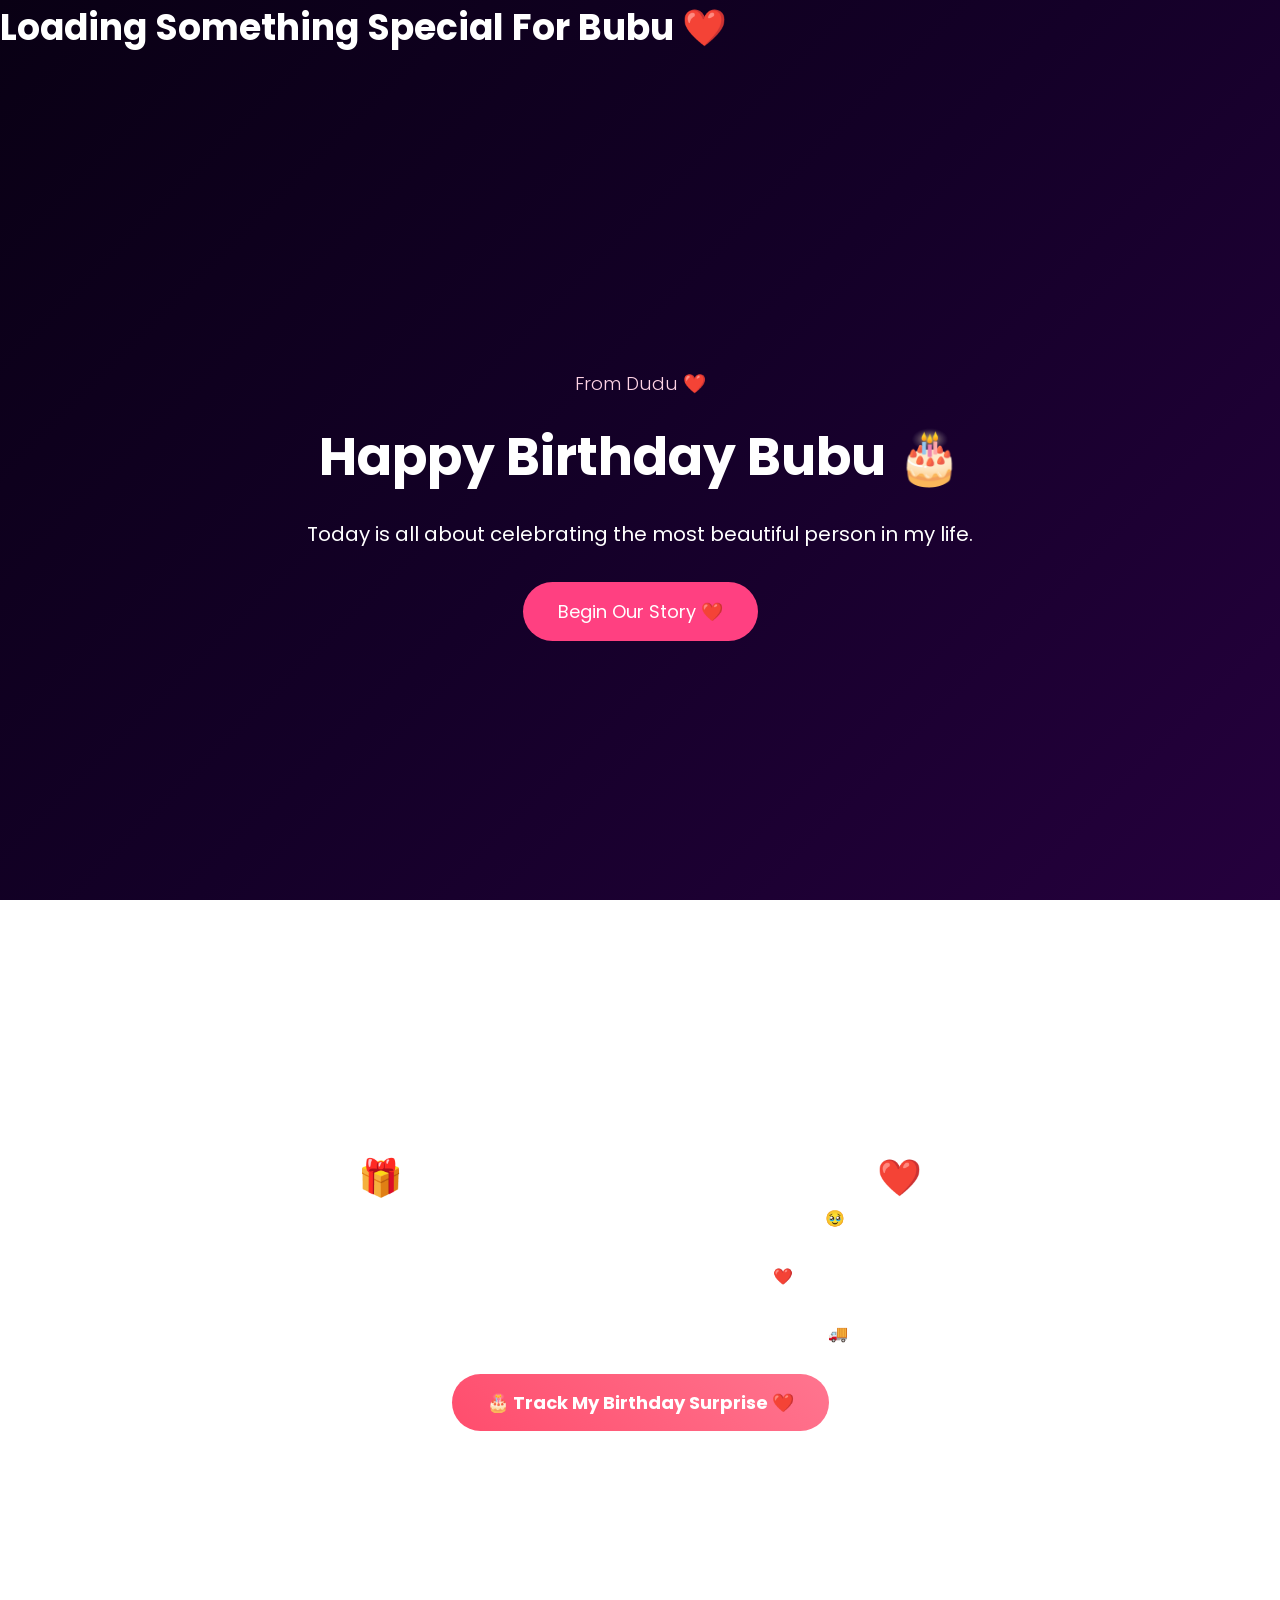
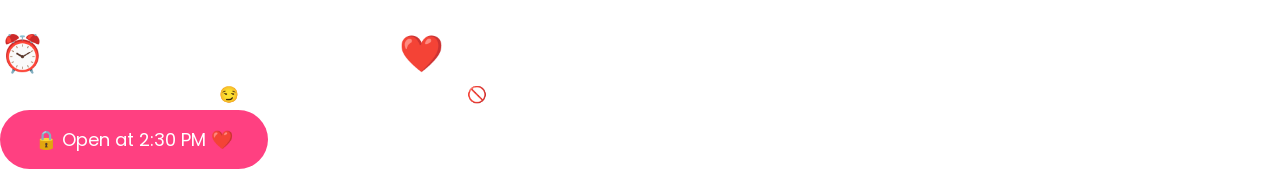
<file: index.html>
<!DOCTYPE html>
<html lang="en">
<head>
<meta charset="UTF-8">
<meta name="viewport" content="width=device-width, initial-scale=1.0">
<title>Happy Birthday Bubu ❤️</title>

<link rel="stylesheet" href="style.css">

<link href="https://fonts.googleapis.com/css2?family=Poppins:wght@300;400;600;700&display=swap" rel="stylesheet">
</head>

<body>

<div id="loader">
<h2>Loading Something Special For Bubu ❤️</h2>
</div>

<section class="hero">

<div class="hero-content">

<h3>From Dudu ❤️</h3>

<h1>Happy Birthday Bubu 🎂</h1>

  <h2 id="countdown"></h2>

<p>
Today is all about celebrating the most beautiful person in my life.
</p>

<button id="startBtn">
Begin Our Story ❤️
</button>

</div>

</section>

  <section class="slideshow">
    <img id="slide" src="1.jpg.jpeg" alt="Memory">
  </section>

<section class="intro">

<div class="glass">

<h2>To My Dearest Bubu ❤️</h2>

<p id="loveLetter"></p>

</div>

</section>

<section class="gallery">

<h2>Every Picture Tells a Story ❤️</h2>

<p>
Every smile, every moment and every memory with you is priceless.
</p>

<div class="gallery-grid">


<img src="17.jpeg" alt="Photo 1">
<img src="7.jpeg" alt="Photo 2">
<img src="9.jpeg" alt="Photo 3">
<img src="10.jpeg" alt="Photo 4">
<img src="11.jpeg" alt="Photo 5">
<img src="12.jpeg" alt="Photo 6">
<img src="13.jpeg" alt="Photo 7">
<img src="14.jpeg" alt="Photo 8">
<img src="15.jpeg" alt="Photo 9">
<img src="16.jpeg" alt="Photo 10">
<img src="1.jpg.jpeg" alt="Photo 11">
<img src="2.jpg.jpeg" alt="Photo 15">
<img src="3.jpg.jpeg" alt="Photo 16">
<img src="4.jpg.jpeg" alt="Photo 17">
<img src="5.jpg.jpeg" alt="Photo 12">
<img src="6.jpg.png" alt="Photo 13">
<img src="7.jpg.jpeg" alt="Photo 14">

</div>

</section>

<section class="video-section">

    <div class="glass">

        <h2>🎥 My Favourite View ❤️</h2>

        <video controls playsinline preload="metadata">
            <source src="video.mp4" type="video/mp4">
        </video>

        <p class="video-caption">
            Ooty had beautiful trees... 🌲❤️<br><br>

            But somehow, I only noticed one beautiful view. 😍<br><br>

            Every step you take steals my heart all over again...<br><br>

            <b>Sorry Ooty... you never stood a chance. 😉❤️</b>
        </p>

    </div>

</section>


  <section class="surprise-section">

    <div class="glass">

        <h2>🎁 Wait... One Last Surprise! ❤️</h2>

        <p>
            I couldn't fit your birthday gift inside this website... 🥹<br><br>

            So I sent it to your doorstep instead. ❤️<br><br>

            Tap below to see where your surprise is right now. 🚚
        </p>

        <button class="surprise-btn"
          onclick="window.open('https://b8.to/blnkit/bln/yruov5ps','_blank')">
            🎂 Track My Birthday Surprise ❤️
        </button>

    </div>

  </section>
  
<section id="ending">

<div class="glass">

<h2>Forever ❤️</h2>

<p>
No matter what happens,
I promise to stand beside you,
make you smile,
and create countless beautiful memories together.

Happy Birthday, Bubu.

Love,
Dudu ❤️
</p>

</div>

</section>

  <h2>⏰ One More Surprise ❤️</h2>

<p>

The birthday isn't over yet... 😏

I've hidden one last surprise.

🚫 Don't open it before <b>2:30 PM</b>.

</p>

<button onclick="window.location.href='finalsurprise.html'">
🔒 Open at 2:30 PM ❤️
</button>


  <div id="lightbox" onclick="closeImage()">
    <img id="lightbox-img">
  </div>

  <audio id="bgMusic" loop>
  <source src="music.mp3" type="audio/mpeg">
  </audio>

  <canvas id="fireworks"></canvas>
<script src="script.js"></script>


</body>
</html>
</file>
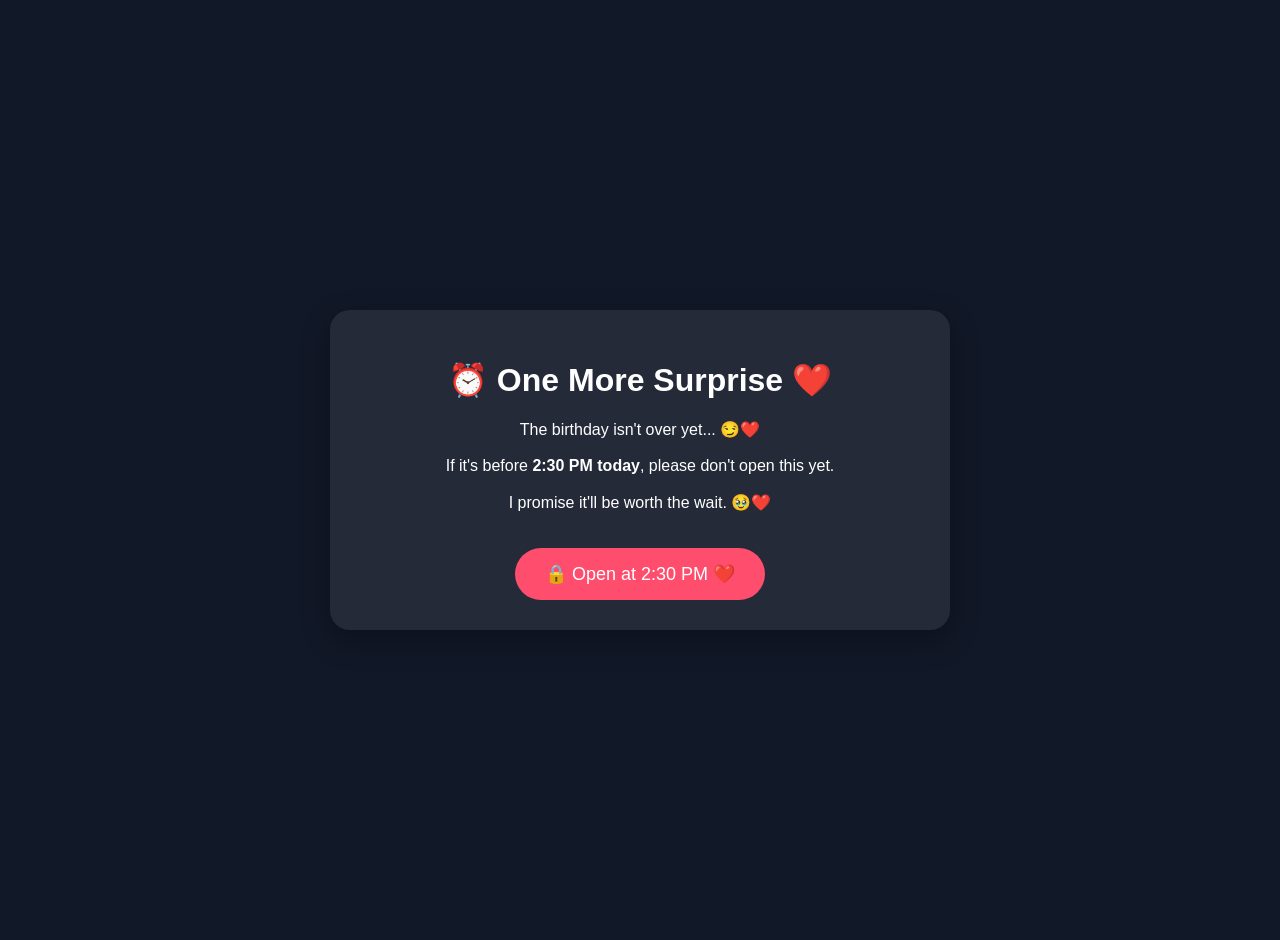
<file: finalsurprise.html>
<!DOCTYPE html>
<html lang="en">
<head>
<meta charset="UTF-8">
<meta name="viewport" content="width=device-width, initial-scale=1.0">
<title>One More Surprise ❤️</title>
<style>
body{
margin:0;
padding:20px;
display:flex;
justify-content:center;
align-items:center;
min-height:100vh;
background:#111827;
font-family:Arial,sans-serif;
color:white;
text-align:center;
}
.card{
width:90%;
max-width:560px;
padding:30px;
border-radius:20px;
background:rgba(255,255,255,.08);
box-shadow:0 10px 30px rgba(0,0,0,.3);
}
button{
margin-top:20px;
padding:15px 30px;
border:none;
border-radius:30px;
background:#ff4d6d;
color:white;
font-size:18px;
cursor:pointer;
}
button:hover{opacity:.9}
#treasure,#clue2{display:none}
hr{border:.5px solid rgba(255,255,255,.3);margin:30px 0}
</style>
</head>
<body>

<div class="card">

<div id="locked">
<h1>⏰ One More Surprise ❤️</h1>

<p>
The birthday isn't over yet... 😏❤️
<br><br>
If it's before <b>2:30 PM today</b>, please don't open this yet.
<br><br>
I promise it'll be worth the wait. 🥹❤️
</p>

<button onclick="showClue()">🔒 Open at 2:30 PM ❤️</button>
</div>

<div id="treasure">

<h2>🕵️ Birthday Treasure Hunt ❤️</h2>

<p>
You thought the surprises were over? 😏❤️
<br><br>
I've hidden <b>TWO</b> final surprises inside the house.
</p>

<div id="clue1">

<h3>🔍 Clue #1</h3>

<p>
The place where your sweetest dreams begin... 🥹❤️
<br><br>
Look beneath the pillow...
<br><br>
Someone who loves you left something waiting there.
</p>

<button onclick="nextClue()">❤️ I Found It!</button>

</div>

<div id="clue2">

<h3>🎉 Amazing!</h3>

<p>
I knew you'd find it! 😘❤️
<br><br>
Time for your final surprise...
</p>

<h3>🔍 Clue #2</h3>

<p>
Head to the kitchen.
<br><br>
Now look up... 👀
<br><br>
Can you see something waiting just for you? 🤭
<br><br>
It's so close...
<br>
But just a little too high to reach.
<br><br>
Looks like you'll need your favorite helper...
<br><br>
<b>Call Dudu to rescue your final birthday surprise! ❤️🎁</b>
</p>

<hr>

<h2>❤️ You Did It! ❤️</h2>

<p>
You found every surprise I planned for you... 🥹
<br><br>
Or did you? 😏❤️
<br><br>
There's one last thing I want to show you...
<br><br>
A collection of my favorite memories with my favorite person.
</p>

<button onclick="window.location.href='ourstory_deluxe.html'">
📖 Open Our Story ❤️
</button>

</div>

</div>

</div>

<script>
function showClue(){
const now=new Date();
const unlock=new Date();
unlock.setHours(00,00,0,0);
if(now<unlock){
alert("❤️ Not yet, Birthday Girl!\n\nCome back exactly at 2:30 PM today.");
return;
}
document.getElementById("locked").style.display="none";
document.getElementById("treasure").style.display="block";
}

  function openStory() {
    const music = new Audio("song.mp3");
    music.play();

    setTimeout(() => {
        window.location.href = "ourstory_deluxe.html";
    }, 300);
  }
function nextClue(){
document.getElementById("clue1").style.display="none";
document.getElementById("clue2").style.display="block";
}
</script>

</body>
</html>
</file>
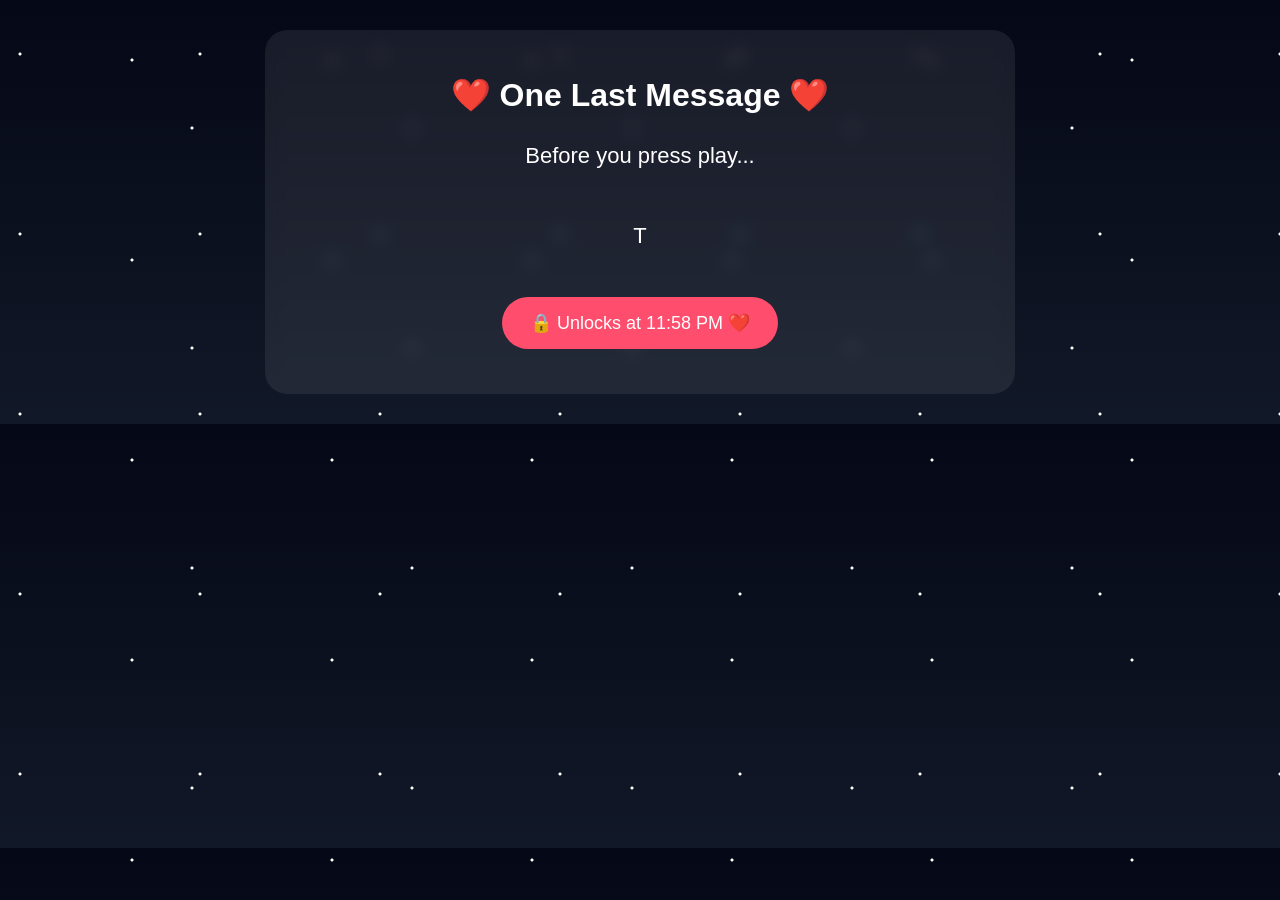
<file: finalvideo.html>
<!DOCTYPE html>
<html lang="en">
<head>
<meta charset="UTF-8">
<meta name="viewport" content="width=device-width,initial-scale=1.0">
<title>One Last Message ❤️</title>
<style>
body{
margin:0;
font-family:Arial,sans-serif;
background:linear-gradient(#050816,#111827);
color:#fff;
overflow-x:hidden;
text-align:center;
}
#stars{
position:fixed;inset:0;z-index:-2;
background:
radial-gradient(circle,#fff 1px,transparent 2px) 10% 20%/180px 180px,
radial-gradient(circle,#fff 1px,transparent 2px) 70% 35%/220px 220px,
radial-gradient(circle,#fff 1px,transparent 2px) 40% 80%/200px 200px;
animation:twinkle 3s infinite alternate;
}
@keyframes twinkle{from{opacity:.4}to{opacity:1}}
.card{
max-width:700px;
margin:30px auto;
padding:25px;
background:rgba(255,255,255,.08);
border-radius:22px;
backdrop-filter:blur(8px);
}
#msg{font-size:22px;line-height:1.8}
button{
padding:15px 28px;
border:none;
border-radius:30px;
background:#ff4d6d;
color:#fff;
font-size:18px;
cursor:pointer;
margin:20px 0;
}
video{
display:none;
width:100%;
height:auto;
max-height:75vh;
object-fit:contain;
background:#000;
border-radius:20px;
box-shadow:0 0 35px rgba(255,77,109,.6);
animation:glow 2s infinite alternate;
}
@keyframes glow{
from{box-shadow:0 0 15px rgba(255,77,109,.3);}
to{box-shadow:0 0 40px rgba(255,77,109,.9);}
}
#end{display:none;margin-top:25px;line-height:1.8}
.heart{
position:fixed;
bottom:-40px;
font-size:22px;
animation:floatUp linear forwards;
pointer-events:none;
}
@keyframes floatUp{
from{transform:translateY(0);opacity:0}
20%{opacity:1}
to{transform:translateY(-110vh);opacity:0}
}
#fadeScreen{
position:fixed;
inset:0;
background:#000;
opacity:0;
pointer-events:none;
transition:opacity 4s ease;
z-index:9999;
}
#fadeScreen.show{opacity:1}
</style>
</head>
<body>

<div id="stars"></div>

<div class="card">
<h1>❤️ One Last Message ❤️</h1>
<p id="msg"></p>

<button id="playBtn" onclick="playVideo()">🔒 Unlocks at 11:58 PM ❤️</button>

<video id="vid" controls playsinline>
<source src="finalmessage.mp4" type="video/mp4">
</video>

<div id="end">
<h2>Happy Birthday, My Beautiful Bubu ❤️</h2>
<p>
I hope today made Bubu smile. ❤️<br><br>
Thank you for every memory, every laugh and every moment.<br><br>
I love you so much.
</p>

<h2>✨ This isn't the end... ✨</h2>
<p>It's just the beginning of many more birthdays together. ❤️</p>
<div id="countdown" style="display:none;margin-top:30px;font-size:26px;font-weight:bold;">
Next And ..... <span id="secs">10</span>...
</div>
</div>

<div id="fadeScreen"></div>

<script>
const t="Before you press play...\n\nThis is the only surprise today that can't be wrapped, hidden, or delivered.\n\nIt's simply my heart. ❤️";
let i=0;
function type(){
 if(i<t.length){
   msg.innerHTML+=t[i]=="\n"?"<br>":t[i];
   i++;
   setTimeout(type,40);
 }
}
type();

setInterval(()=>{
 const h=document.createElement("div");
 h.className="heart";
 h.innerHTML="❤️";
 h.style.left=Math.random()*100+"vw";
 h.style.animationDuration=(5+Math.random()*5)+"s";
 document.body.appendChild(h);
 setTimeout(()=>h.remove(),10000);
},600);

function playVideo(){

 const now=new Date();
 const unlock=new Date();
 unlock.setHours(00,00,0,0);

 if(now<unlock){
   alert("❤️ Not yet, Birthday Girl!\n\nToday\'s surprises aren\'t over yet...\n\nCome back exactly at 11:58 PM today for one last message from Dudu. ❤️");
   return;
 }

 document.getElementById("playBtn").style.display="none";
 const v=document.getElementById("vid");
 v.style.display="block";
 v.play();

 v.onended=function(){
   document.getElementById("end").style.display="block";
   window.scrollTo({top:document.body.scrollHeight,behavior:"smooth"});

   const cd=document.getElementById("countdown");
   const sec=document.getElementById("secs");
   cd.style.display="block";
   let left=10;
   sec.textContent=left;
   const timer=setInterval(()=>{
      left--;
      sec.textContent=left;
      if(left<=0){
         clearInterval(timer);
         document.getElementById("fadeScreen").classList.add("show");
         setTimeout(()=>{
            document.body.innerHTML='<div style="height:100vh;background:#000;color:#fff;display:flex;justify-content:center;align-items:center;font-family:Arial;text-align:center;padding:20px;font-size:32px;line-height:1.8;">❤️ Happy Birthday, Bubu ❤️<br><br>Forever Yours...<br><b>Dudu ❤️</b></div>';
         },4000);
      }
   },1000);
 }
}
</script>

</body>
</html>
</file>
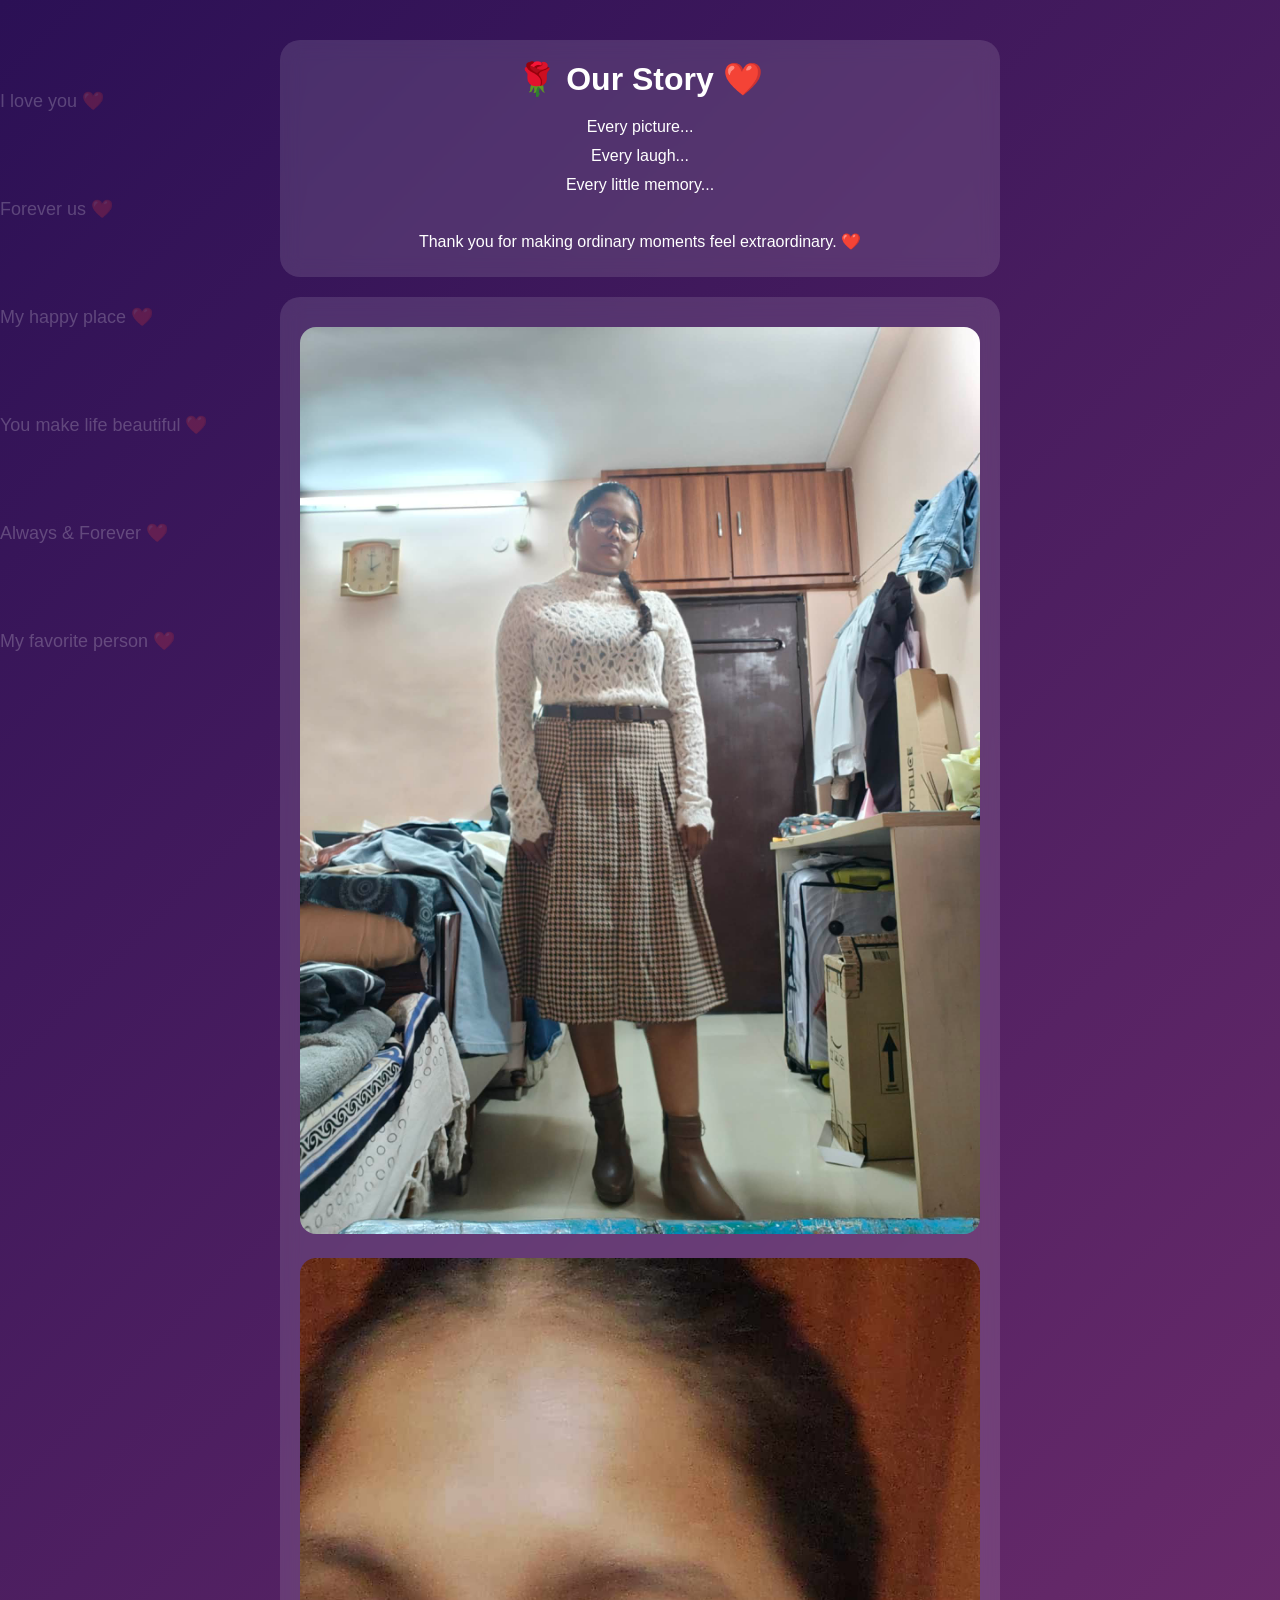
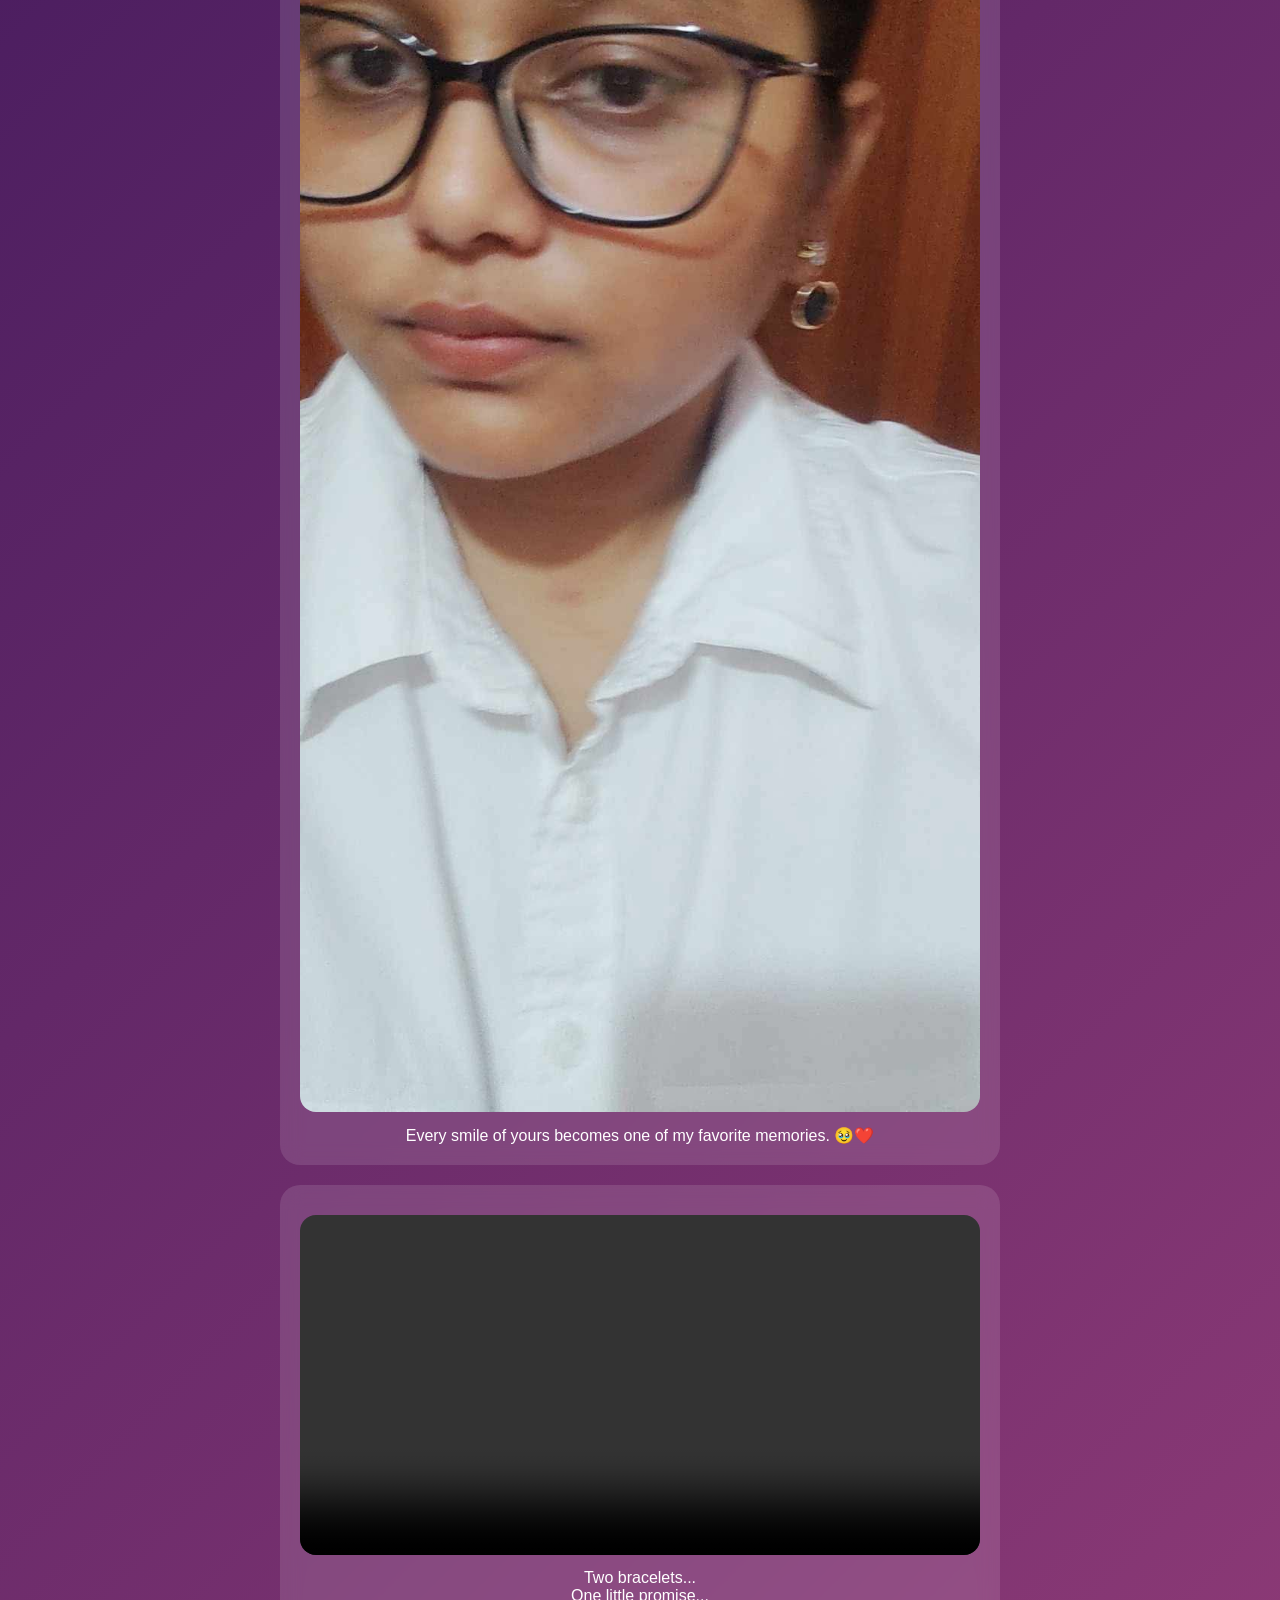
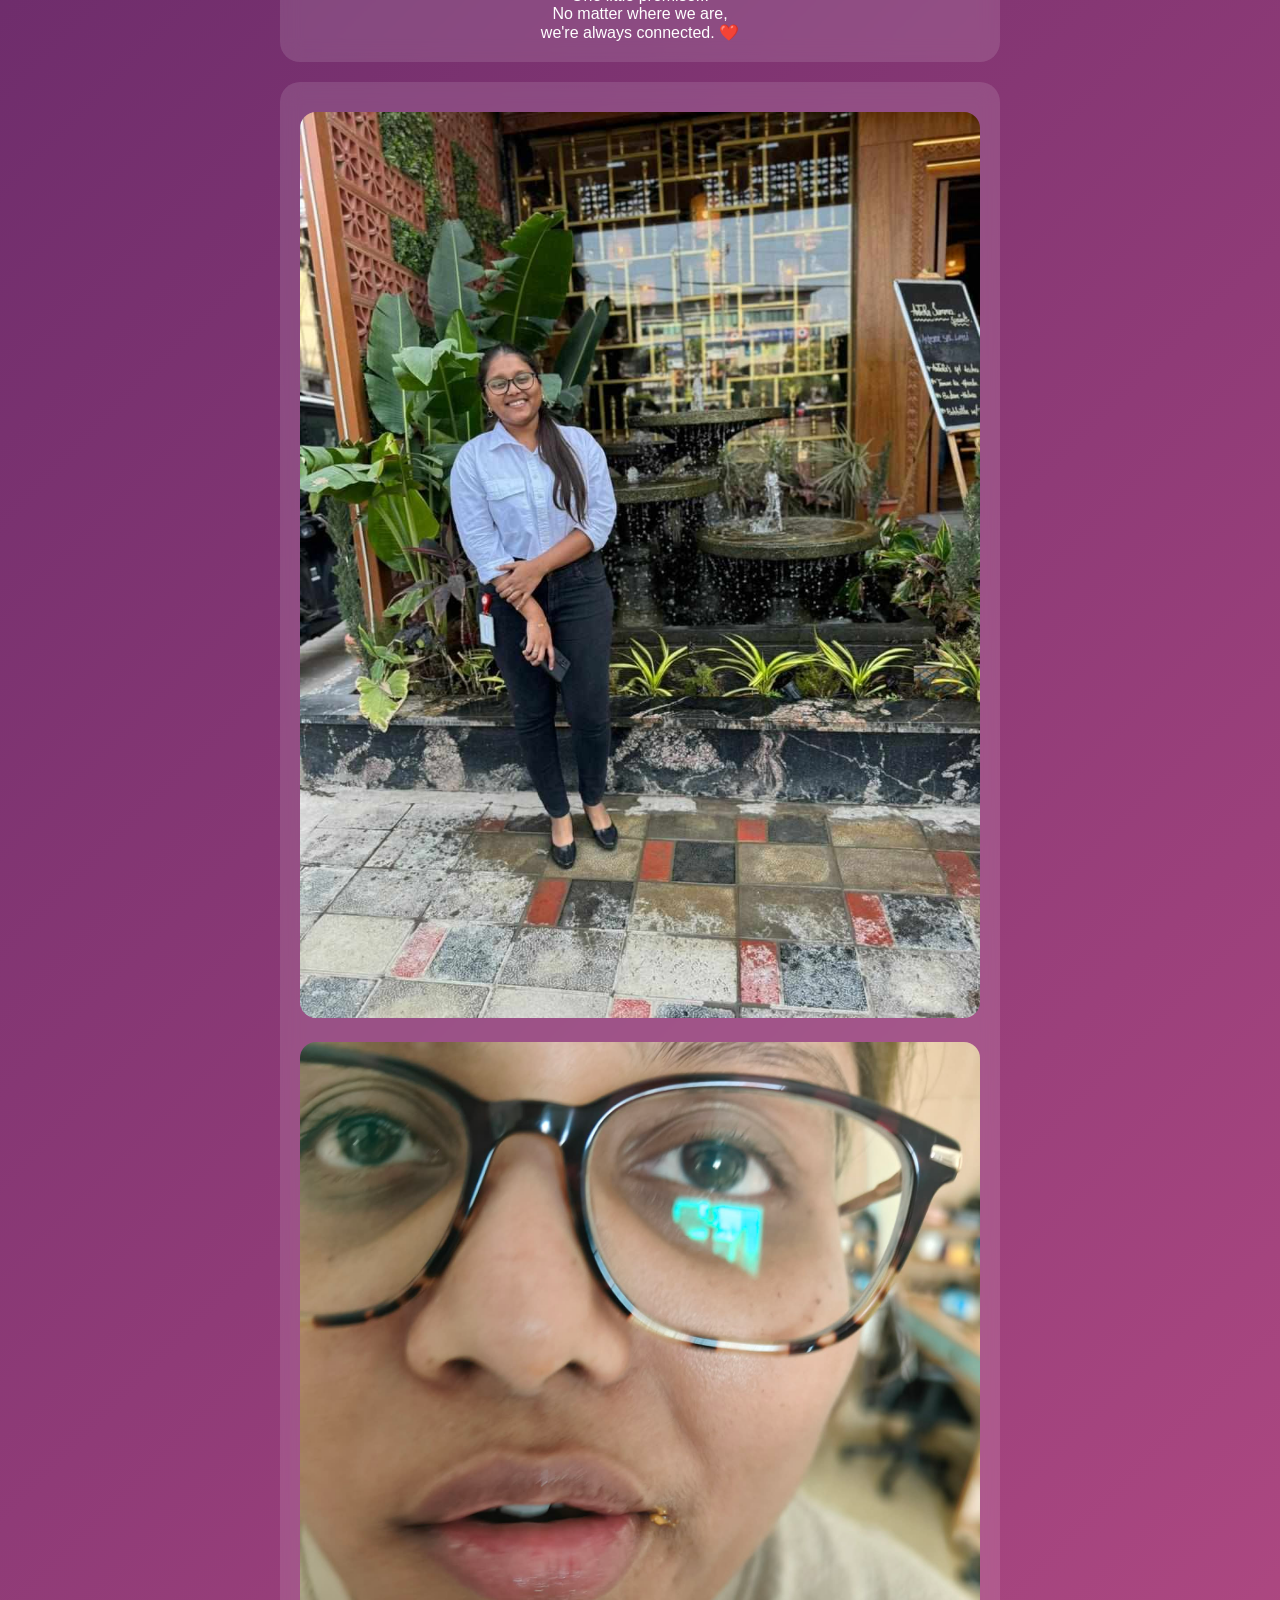
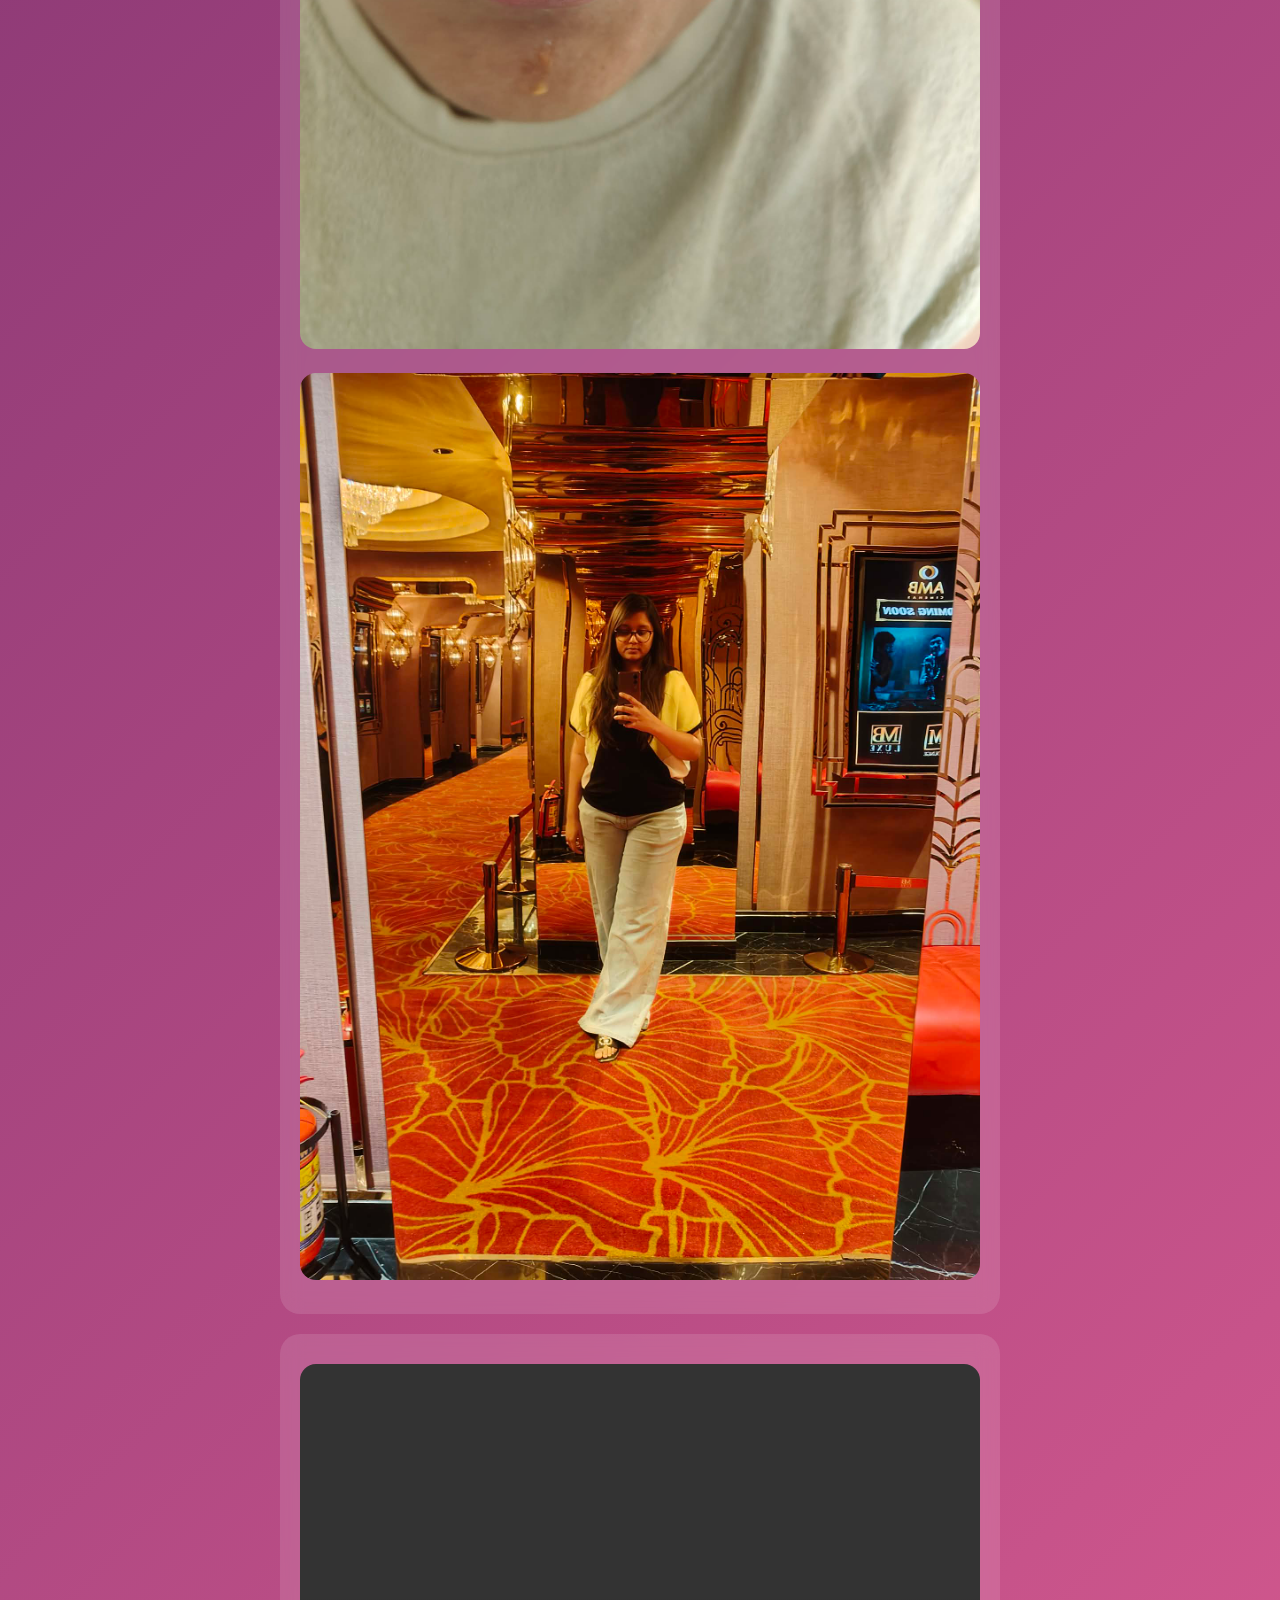
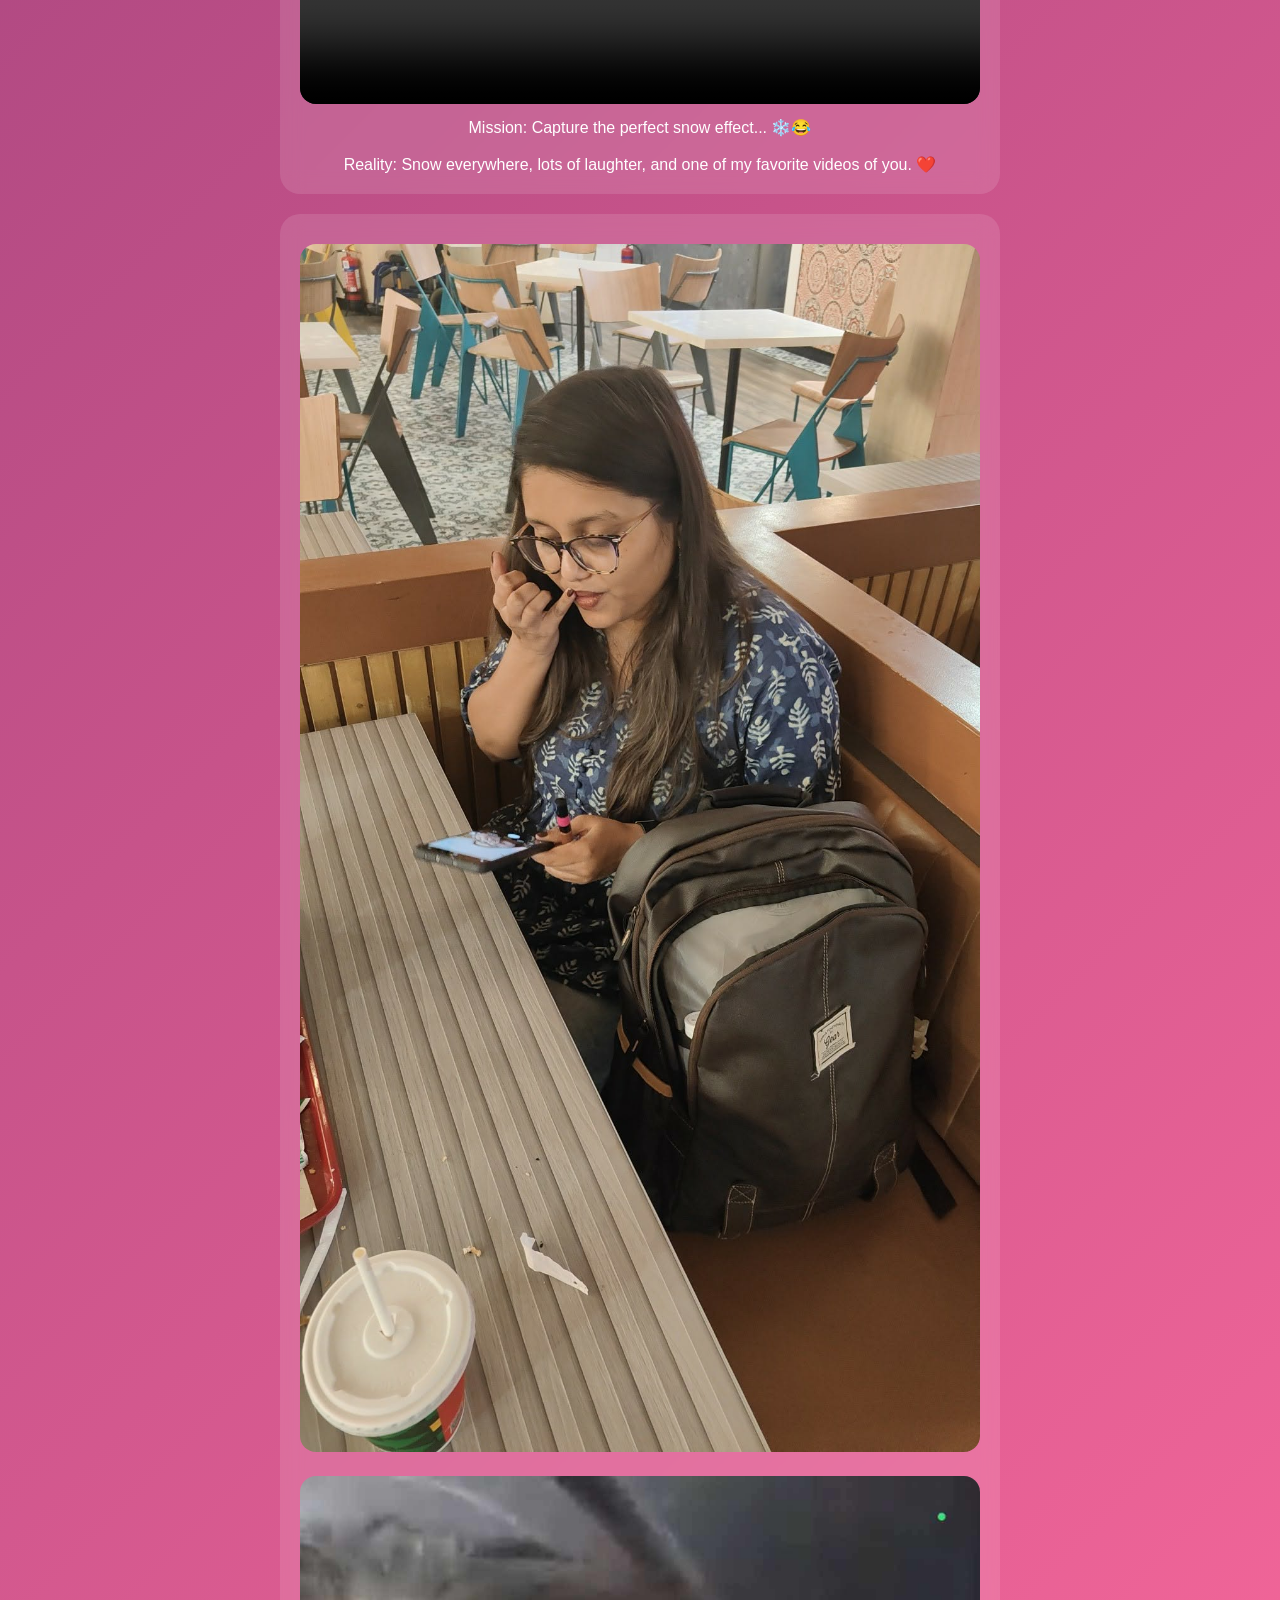
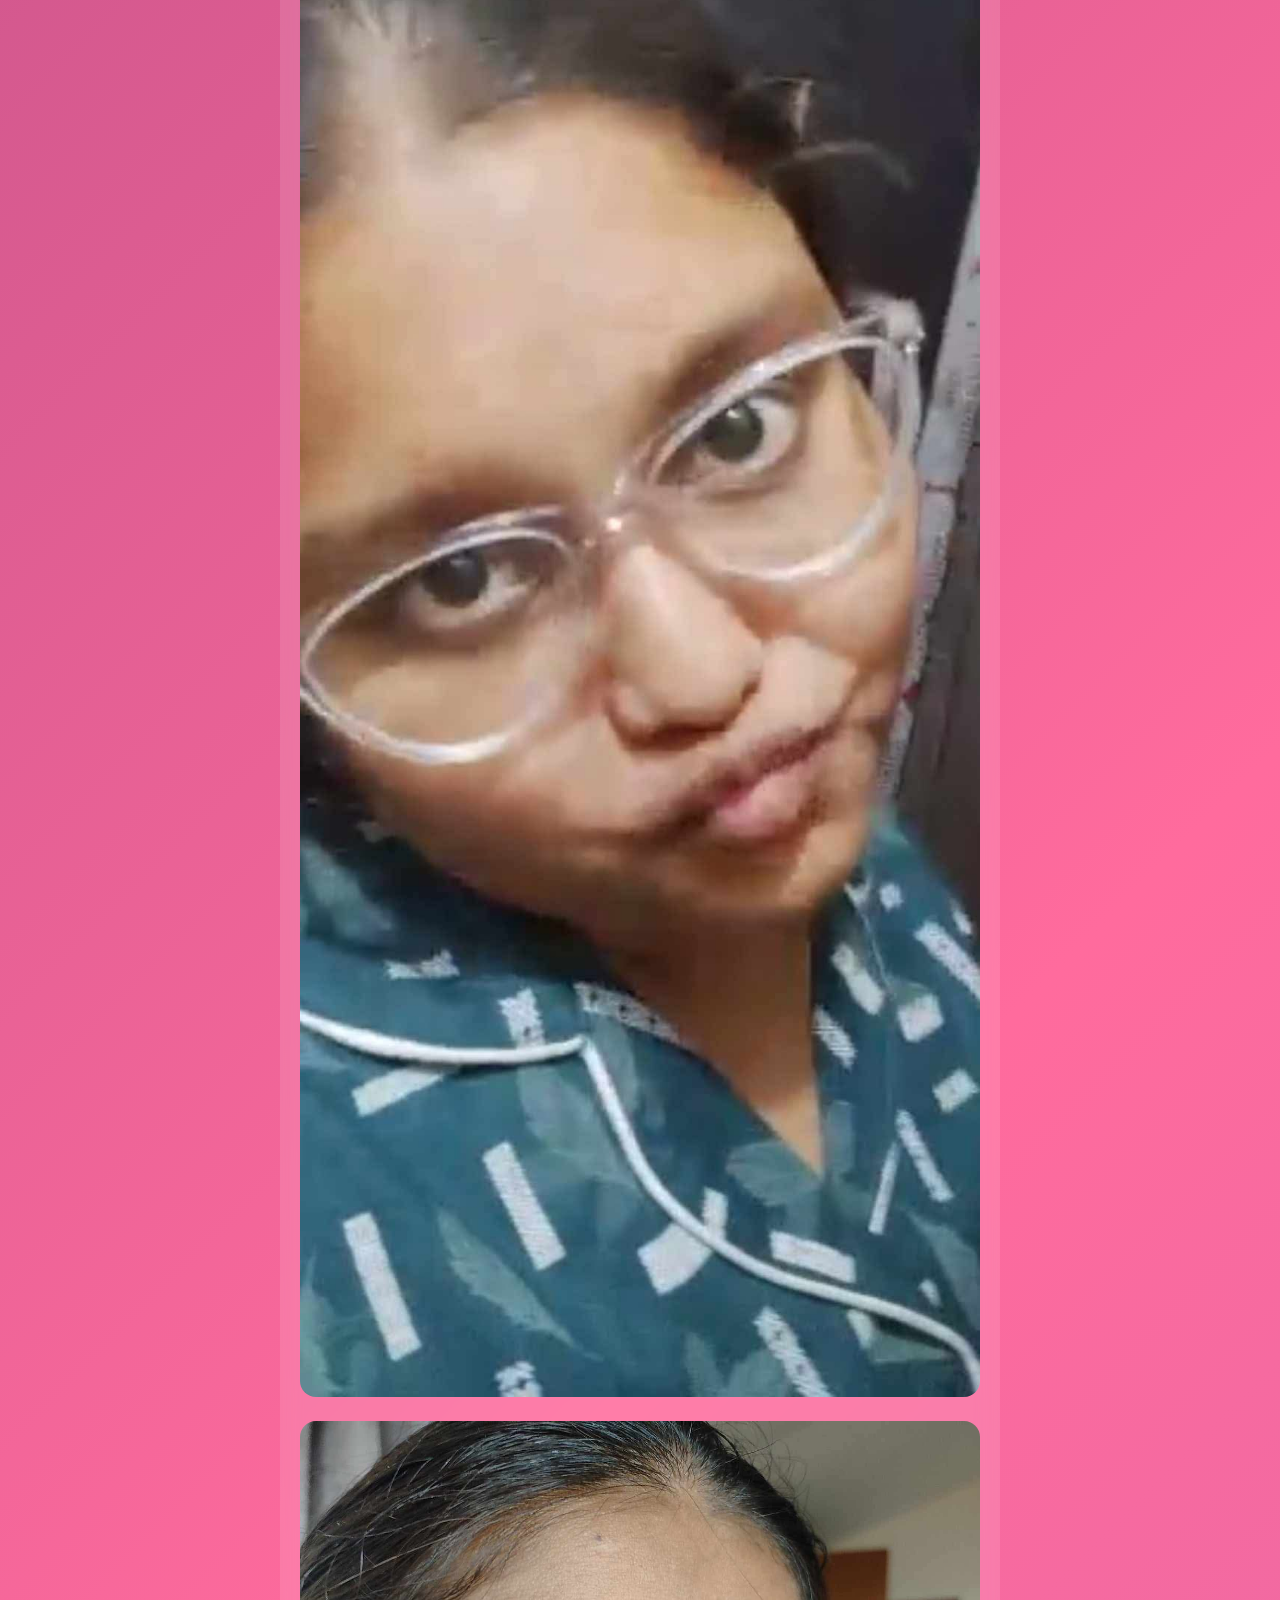
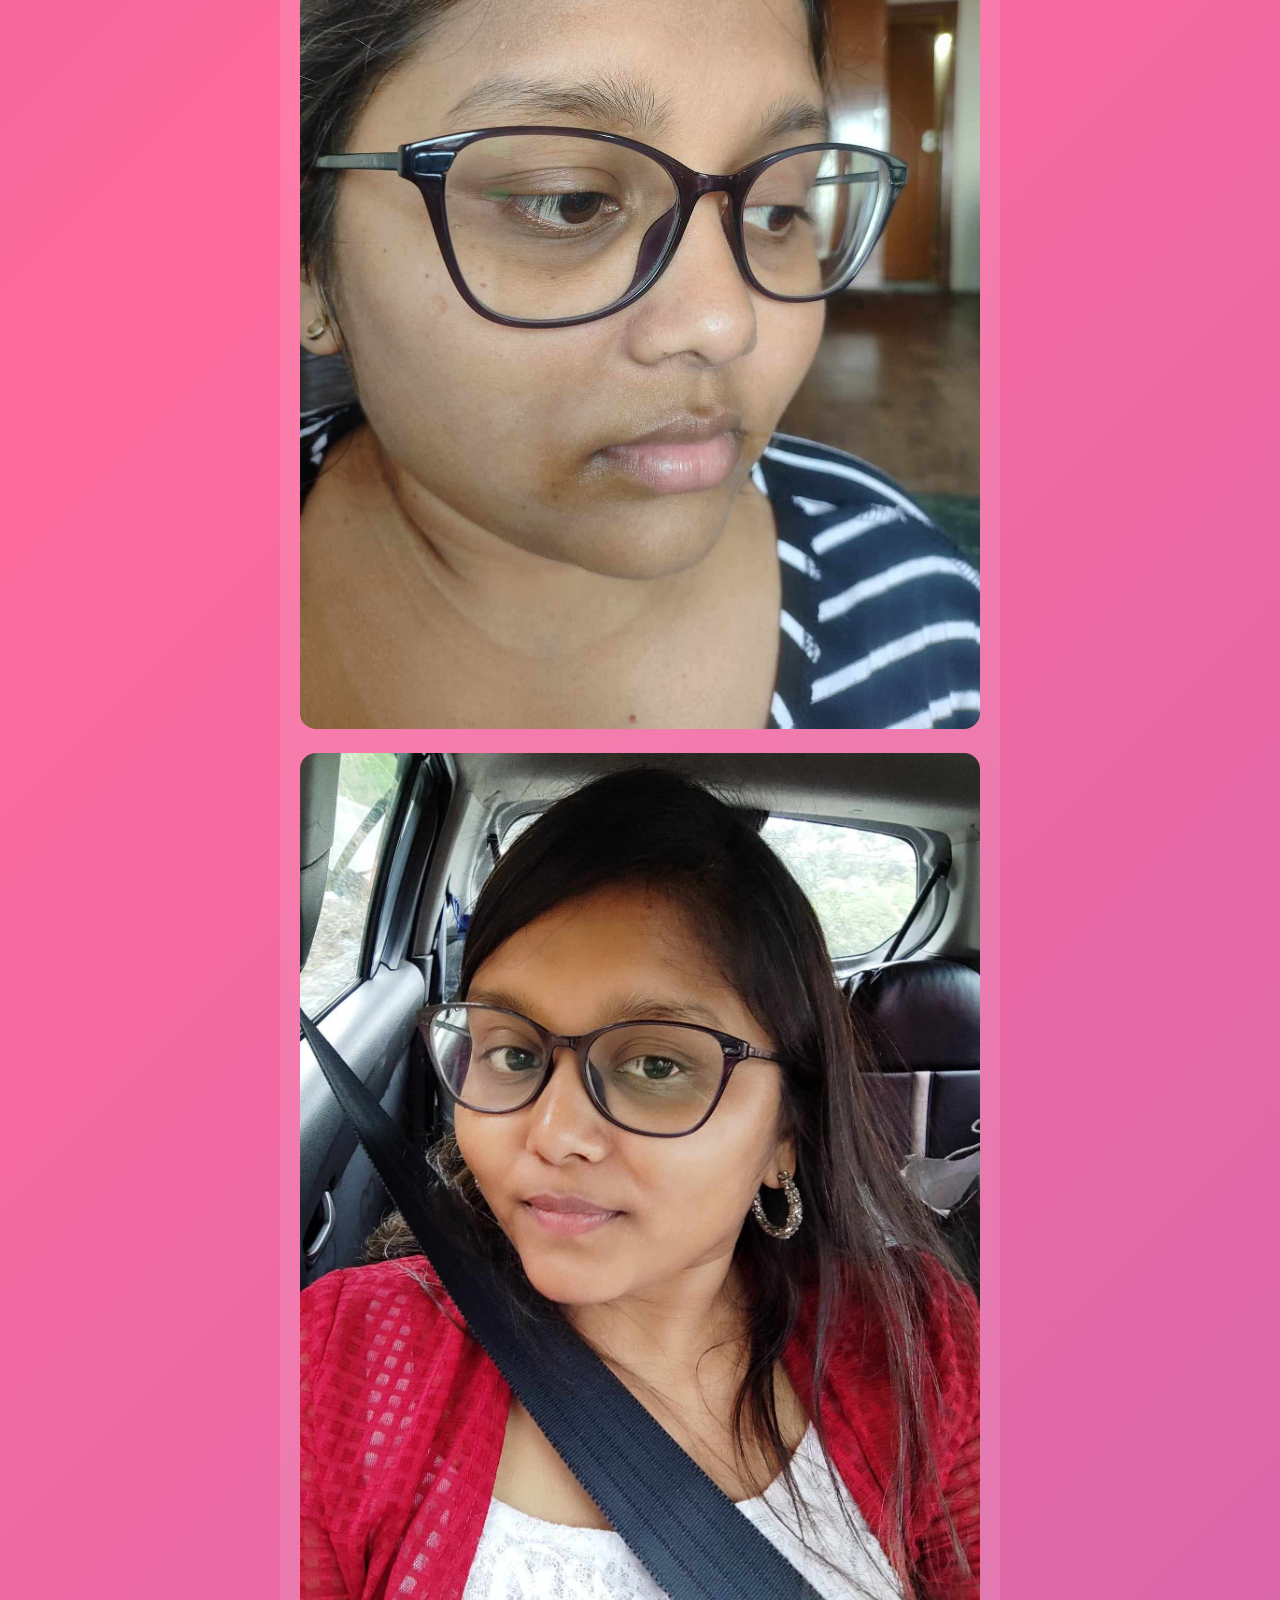
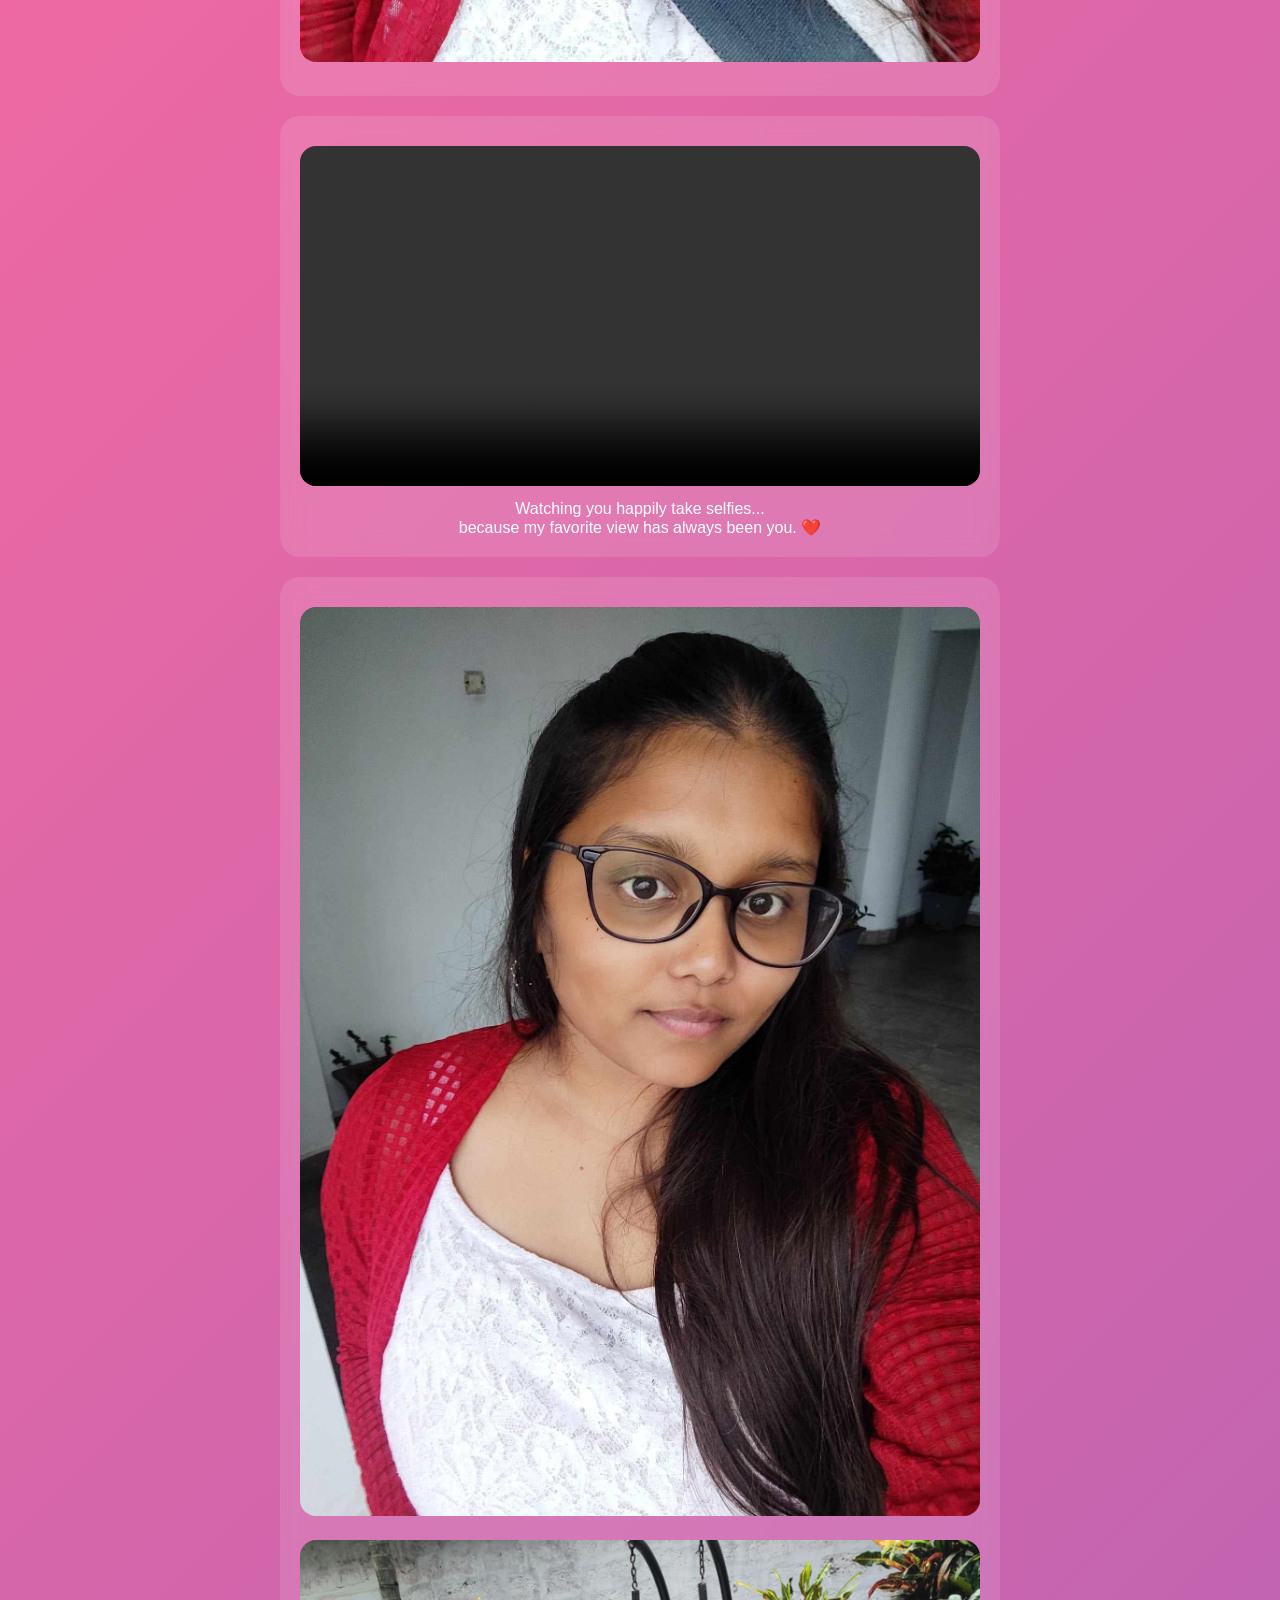
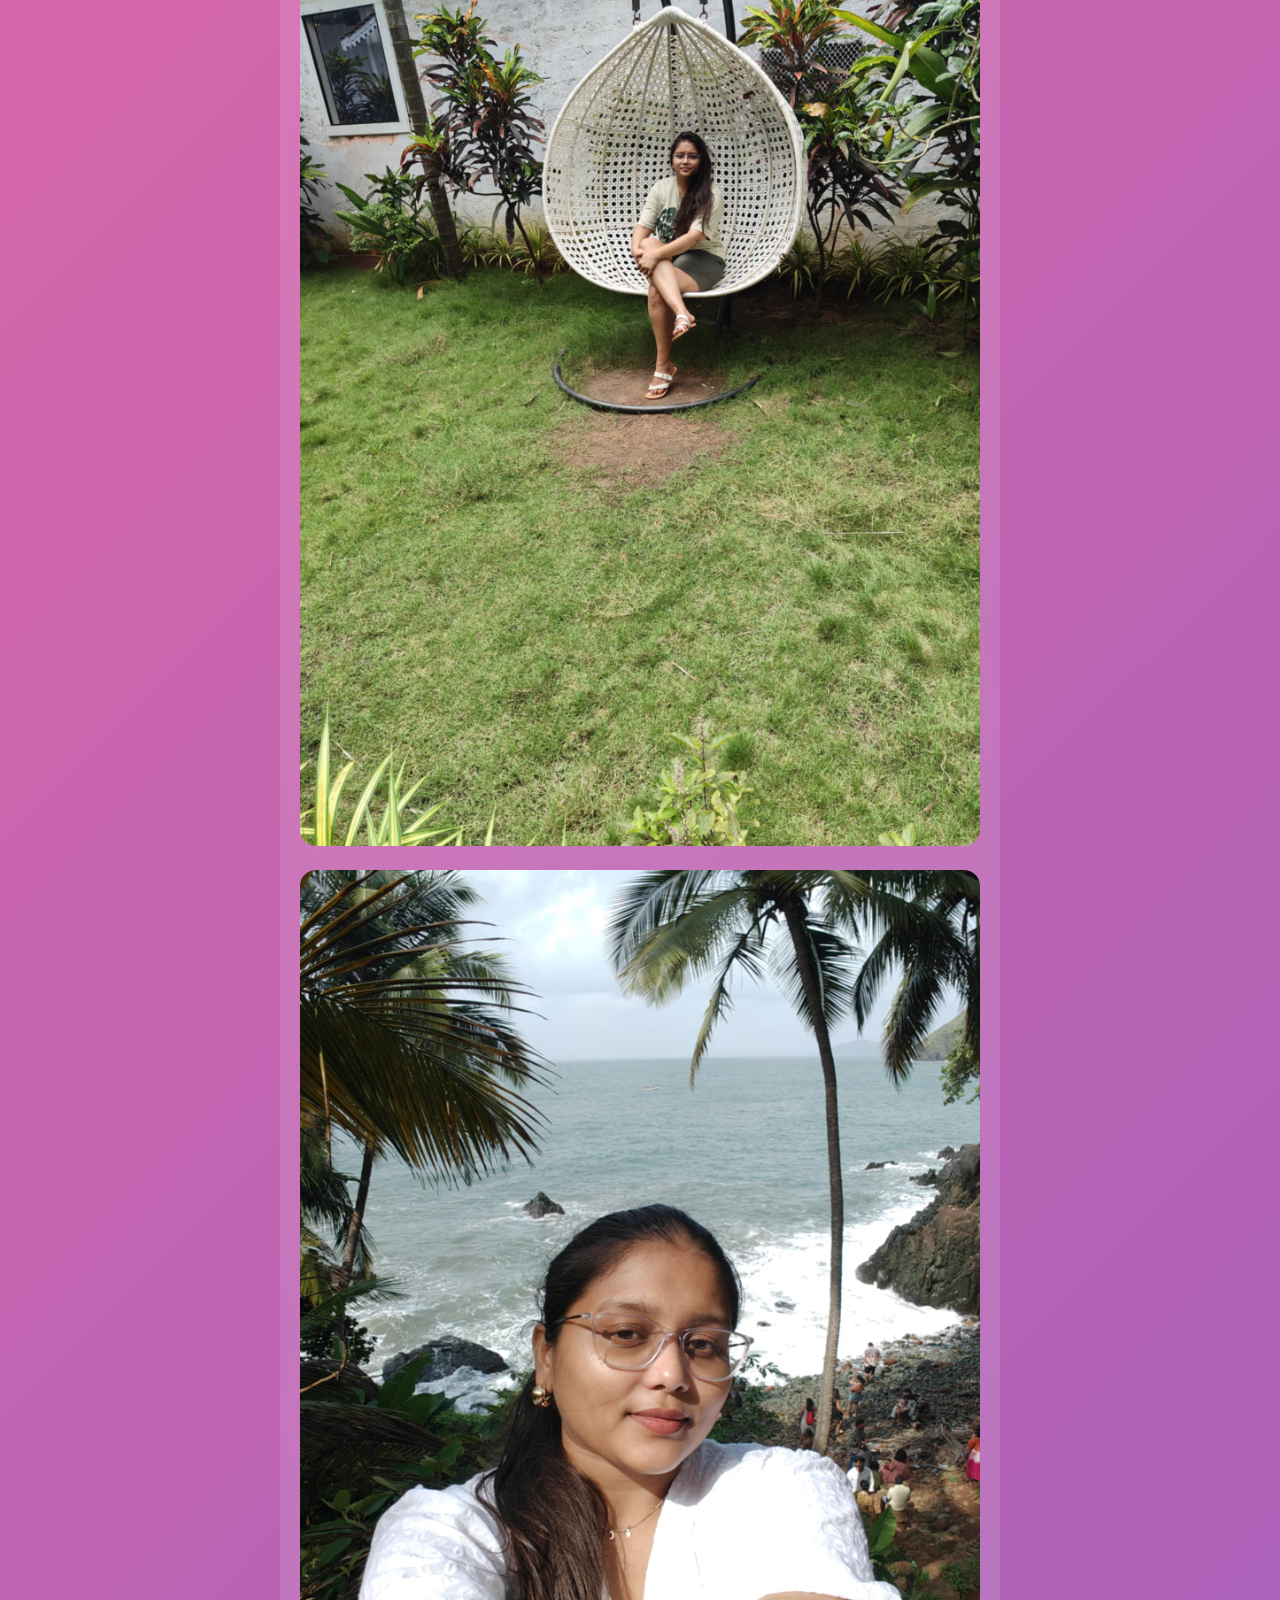
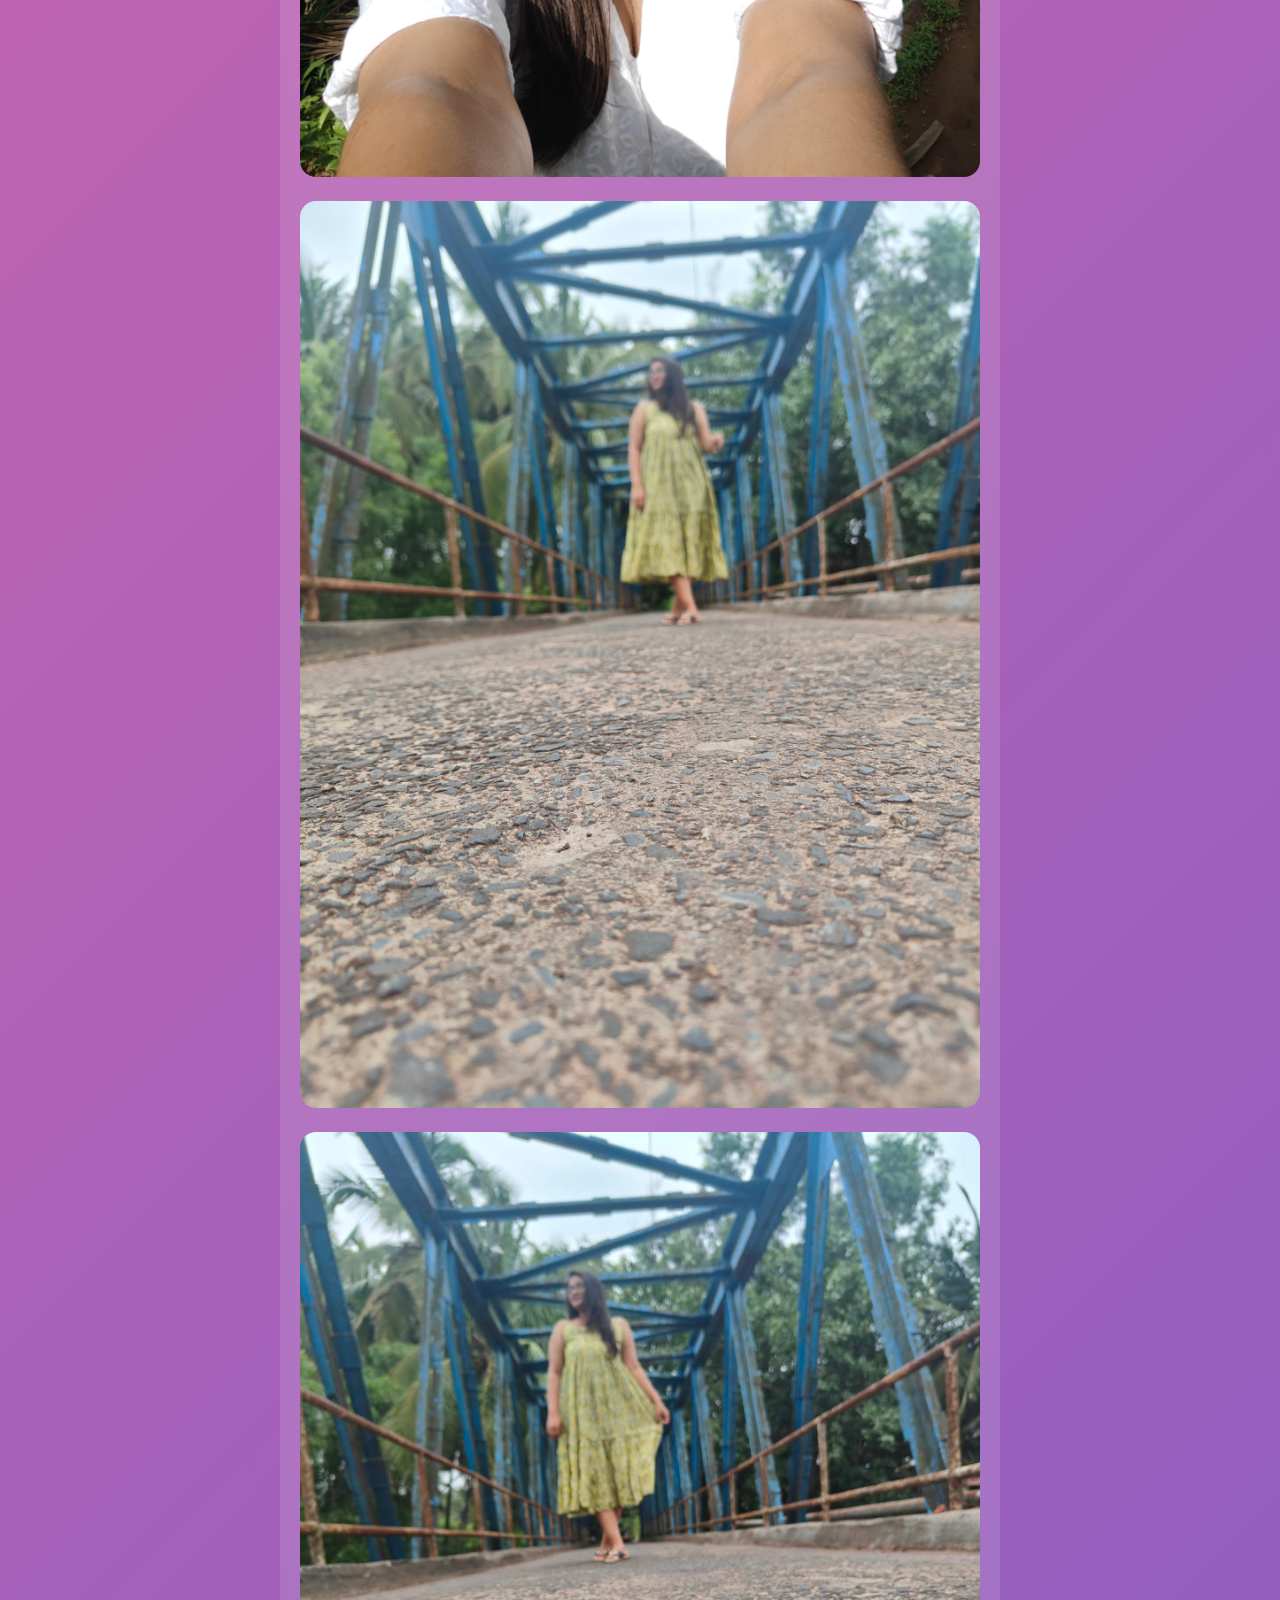
<file: ourstory.html>
<!DOCTYPE html><html lang="en"><head><meta charset="UTF-8"><meta name="viewport" content="width=device-width,initial-scale=1.0"><title>Our Story ❤️</title><style>*{margin:0;padding:0;box-sizing:border-box}body{font-family:Arial,sans-serif;background:linear-gradient(135deg,#2b1055,#ff6b9d,#6a5acd);color:#fff;overflow-x:hidden}.container{max-width:760px;margin:auto;padding:20px}.intro,.card{background:rgba(255,255,255,.12);backdrop-filter:blur(10px);padding:20px;border-radius:20px;margin:20px 0}img,video{width:100%;border-radius:16px;margin:10px 0}button{display:block;margin:30px auto;padding:16px 30px;border:none;border-radius:40px;background:#ff4d6d;color:#fff;font-size:18px;cursor:pointer}.petal,.quote{position:fixed;pointer-events:none}.petal{font-size:22px;top:-30px;animation:fall linear infinite}.quote{font-size:18px;opacity:.22;animation:float 18s linear infinite;white-space:nowrap}@keyframes fall{to{transform:translateY(110vh) rotate(360deg)}}@keyframes float{from{transform:translateX(-120%)}to{transform:translateX(120vw)}}</style></head><body><div class="container"><div class="intro"><h1 style="text-align:center">🌹 Our Story ❤️</h1><p style="text-align:center;line-height:1.8;margin-top:15px">Every picture...<br>Every laugh...<br>Every little memory...<br><br>Thank you for making ordinary moments feel extraordinary. ❤️</p></div><div class="card"><img src="1.jpg.jpeg"><img src="2.jpg.jpeg"><p style="text-align:center">Every smile of yours becomes one of my favorite memories. 🥹❤️</p></div><div class="card"><video controls><source src="bracelet.mp4" type="video/mp4"></video><p style="text-align:center">Two bracelets...<br>One little promise...<br>No matter where we are,<br>we're always connected. ❤️</p></div><div class="card"><img src="3.jpg.jpeg"><img src="4.jpg.jpeg"><img src="5.jpg.jpeg"></div><div class="card"><video controls><source src="snow.mp4" type="video/mp4"></video><p style="text-align:center">Mission: Capture the perfect snow effect... ❄️😂<br><br>Reality: Snow everywhere, lots of laughter, and one of my favorite videos of you. ❤️</p></div><div class="card"><img src="6.jpg.png"><img src="7.jpg.jpeg"><img src="8.jpeg"><img src="9.jpeg"></div><div class="card"><video controls><source src="selfie.mp4" type="video/mp4"></video><p style="text-align:center">Watching you happily take selfies...<br>because my favorite view has always been you. ❤️</p></div><div class="card"><img src="10.jpeg"><img src="11.jpeg"><img src="12.jpeg"><img src="13.jpeg"><img src="14.jpeg"><img src="15.jpeg"><img src="16.jpeg"></div><div class="card"><h2 style="text-align:center">❤️ One Last Thing... ❤️</h2><p style="text-align:center;line-height:1.8">These are only a few memories...<br><br>But every day with you gives me another reason to smile.<br><br>Thank you for making my life happier.<br><br>I can't wait to make countless more memories with you. ❤️</p><button onclick="window.location.href='finalvideo.html'">🎥 One Last Message From Dudu ❤️</button></div></div><script>for(let i=0;i<25;i++){let p=document.createElement('div');p.className='petal';p.innerHTML='🌹';p.style.left=Math.random()*100+'vw';p.style.animationDuration=(6+Math.random()*8)+'s';p.style.animationDelay=(Math.random()*6)+'s';document.body.appendChild(p);}['I love you ❤️','Forever us ❤️','My happy place ❤️','You make life beautiful ❤️','Always & Forever ❤️','My favorite person ❤️'].forEach((m,i)=>{let q=document.createElement('div');q.className='quote';q.innerHTML=m;q.style.top=(10+i*12)+'%';q.style.animationDelay=(i*2)+'s';document.body.appendChild(q);});</script></body></html>
</file>
<file: style.css>
*{
margin:0;
padding:0;
box-sizing:border-box;
font-family:'Poppins',sans-serif;
}

body{
    margin:0;
    padding:0;
    font-family:'Poppins',sans-serif;
    color:white;
    background:linear-gradient(135deg,#090014,#140028,#25003d);
    background-attachment:fixed;
    overflow-x:hidden;
}

.hero{
height:100vh;
display:flex;
justify-content:center;
align-items:center;
text-align:center;
padding:20px;
}

.hero-content{
max-width:700px;
width:90%;
}

.hero h1{
font-size:52px;
color:white;
margin:20px 0;
}

.hero h3{
font-weight:300;
color:#ffd3e5;
}

.hero p{
font-size:20px;
margin-bottom:30px;
}

button{
background:#ff4081;
border:none;
padding:16px 35px;
border-radius:50px;
color:white;
font-size:18px;
cursor:pointer;
transition:.4s;
}

button:hover{
transform:scale(1.08);
box-shadow:0 0 25px #ff4081;
}

section{
padding:100px 20px;
text-align:center;
}

.glass{
background:rgba(255,255,255,.08);
backdrop-filter:blur(12px);
border-radius:25px;
padding:35px;
max-width:900px;
margin:auto;
}

.gallery-grid{
display:grid;
grid-template-columns:repeat(auto-fit,minmax(280px,1fr));
gap:25px;
padding:40px;
max-width:1200px;
margin:auto;
}

.gallery-grid img{
width:100%;
height:420px;
object-fit:cover;
border-radius:25px;
box-shadow:0 15px 35px rgba(0,0,0,.35);
transition:.5s;
cursor:pointer;
}

.gallery-grid img:hover{
transform:scale(1.05) rotate(1deg);
box-shadow:0 20px 50px rgba(255,64,129,.6);
}

    .reveal{
    opacity:0;
    transform:translateY(50px);
    transition:1s;
}
.reveal.active{
    opacity:1;
    transform:translateY(0);
}

h1{
    font-size:60px;
}

h2{
    font-size:36px;
}

p{
    line-height:1.8;
}

    .heart{
    position:fixed;
    z-index:9999;
    pointer-events:none;
    animation:floatUp 8s linear forwards;
    }

@keyframes floatUp{
    0%{
        transform:translateY(100vh) scale(0.5);
        opacity:0;
    }
    10%{
        opacity:1;
    }
    100%{
        transform:translateY(-120vh) scale(1.4);
        opacity:0;
    }
}

#lightbox{
display:none;
position:fixed;
top:0;
left:0;
width:100%;
height:100%;
background:rgba(0,0,0,.95);
justify-content:center;
align-items:center;
z-index:99999;
}

.slideshow{
    display:flex;
    justify-content:center;
    align-items:center;
    height:100vh;
}

#slide{
    width:90%;
    max-width:900px;
    border-radius:25px;
    box-shadow:0 20px 50px rgba(0,0,0,.5);
    animation:zoom 5s linear infinite;
}

@keyframes zoom{
    from{transform:scale(1);}
    to{transform:scale(1.1);}
}

#lightbox img{
max-width:90%;
max-height:90%;
border-radius:20px;
box-shadow:0 0 40px #ff4d88;
cursor:pointer;
}

.fade{
    opacity:0;
    transition:opacity 1s ease-in-out;
}


.intro,
.slideshow,
.video-section,
#ending{
    display:none;
}

#fireworks{
    position: fixed;
    top: 0;
    left: 0;
    width: 100vw;
    height: 100vh;
    background: transparent;
    pointer-events: none;
    z-index: 9999;
}

.video-section video{
    width:100%;
    max-width:380px;
    border-radius:20px;
    margin:20px 0;
}

.video-caption{
    font-size:18px;
    line-height:1.8;
    color:#fff;
    text-align:center;
}


.surprise-section{
    text-align:center;
    margin:60px 20px;
}

.surprise-btn{
    margin-top:25px;
    padding:15px 35px;
    border:none;
    border-radius:40px;
    background:linear-gradient(45deg,#ff4d6d,#ff758f);
    color:white;
    font-size:18px;
    font-weight:bold;
    cursor:pointer;
    transition:.3s;
}

.surprise-btn:hover{
    transform:scale(1.08);
    box-shadow:0 0 20px rgba(255,105,180,.6);
}
</file>
